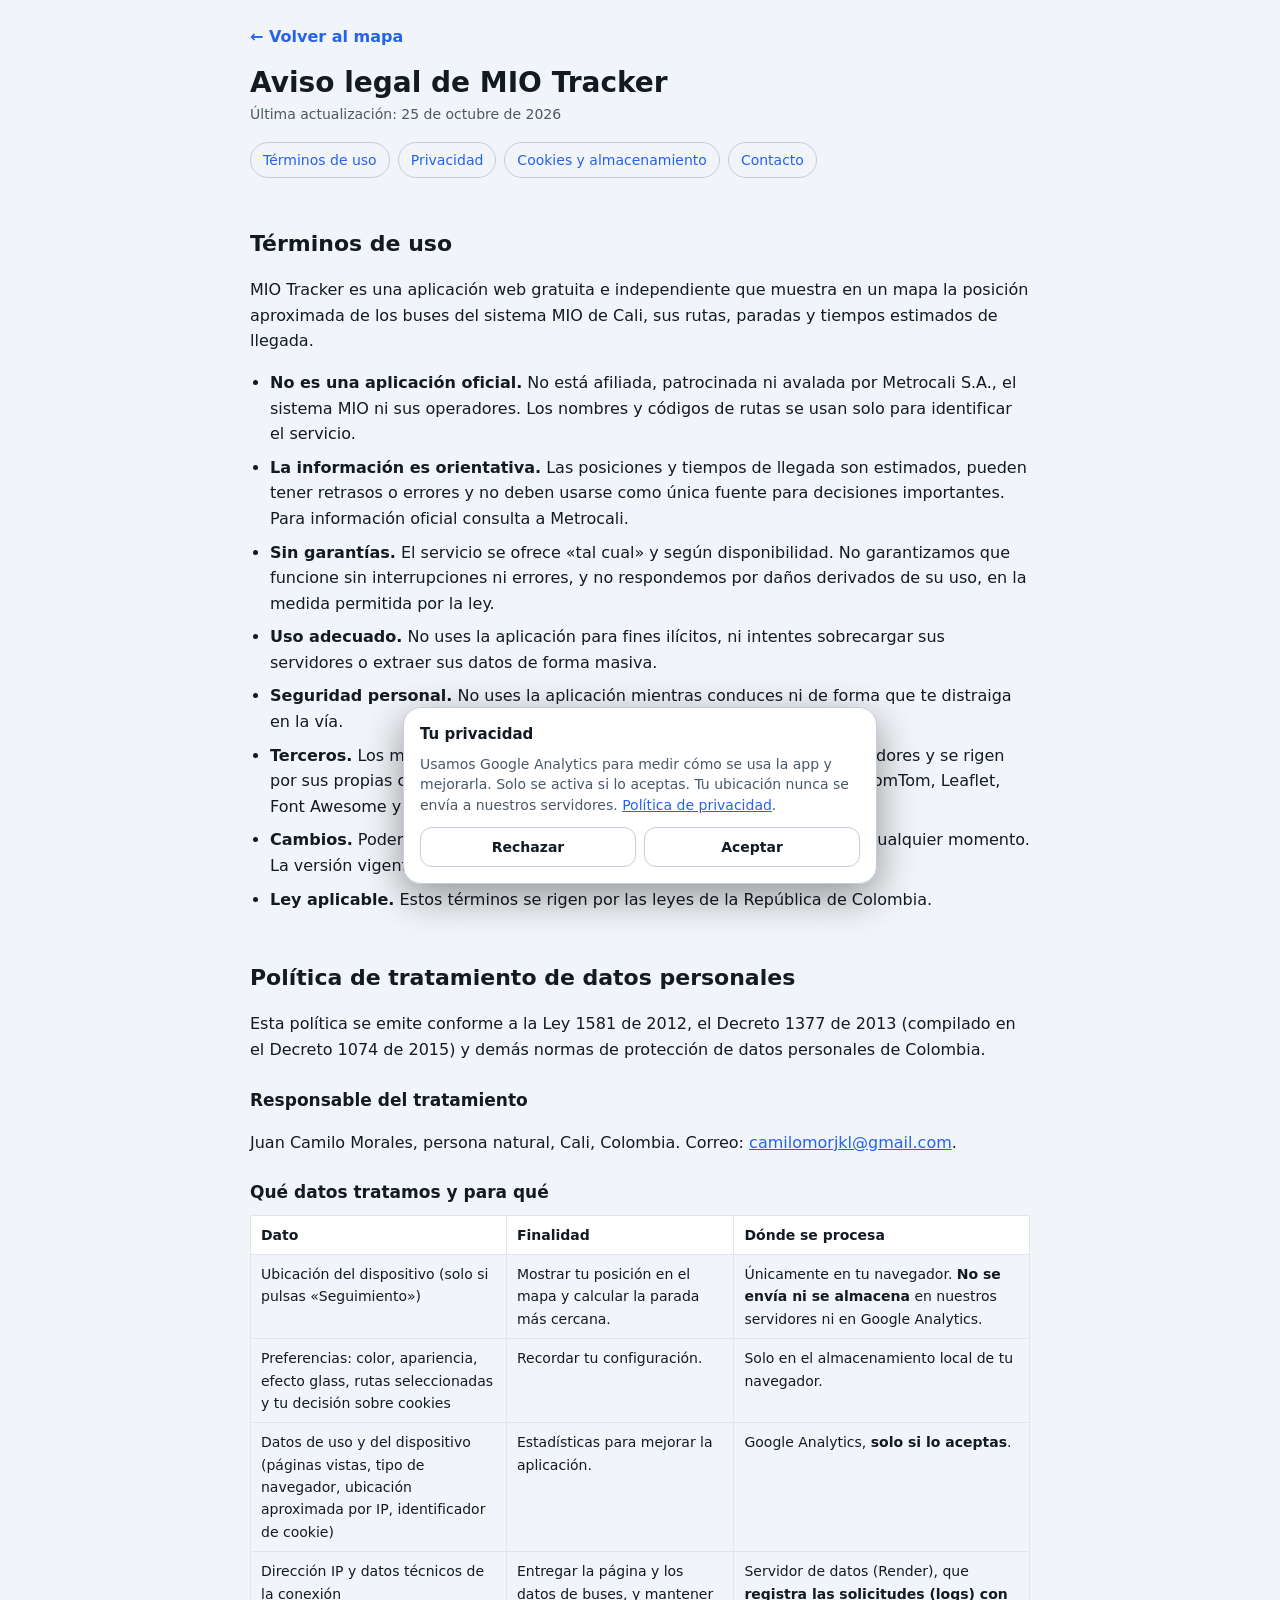
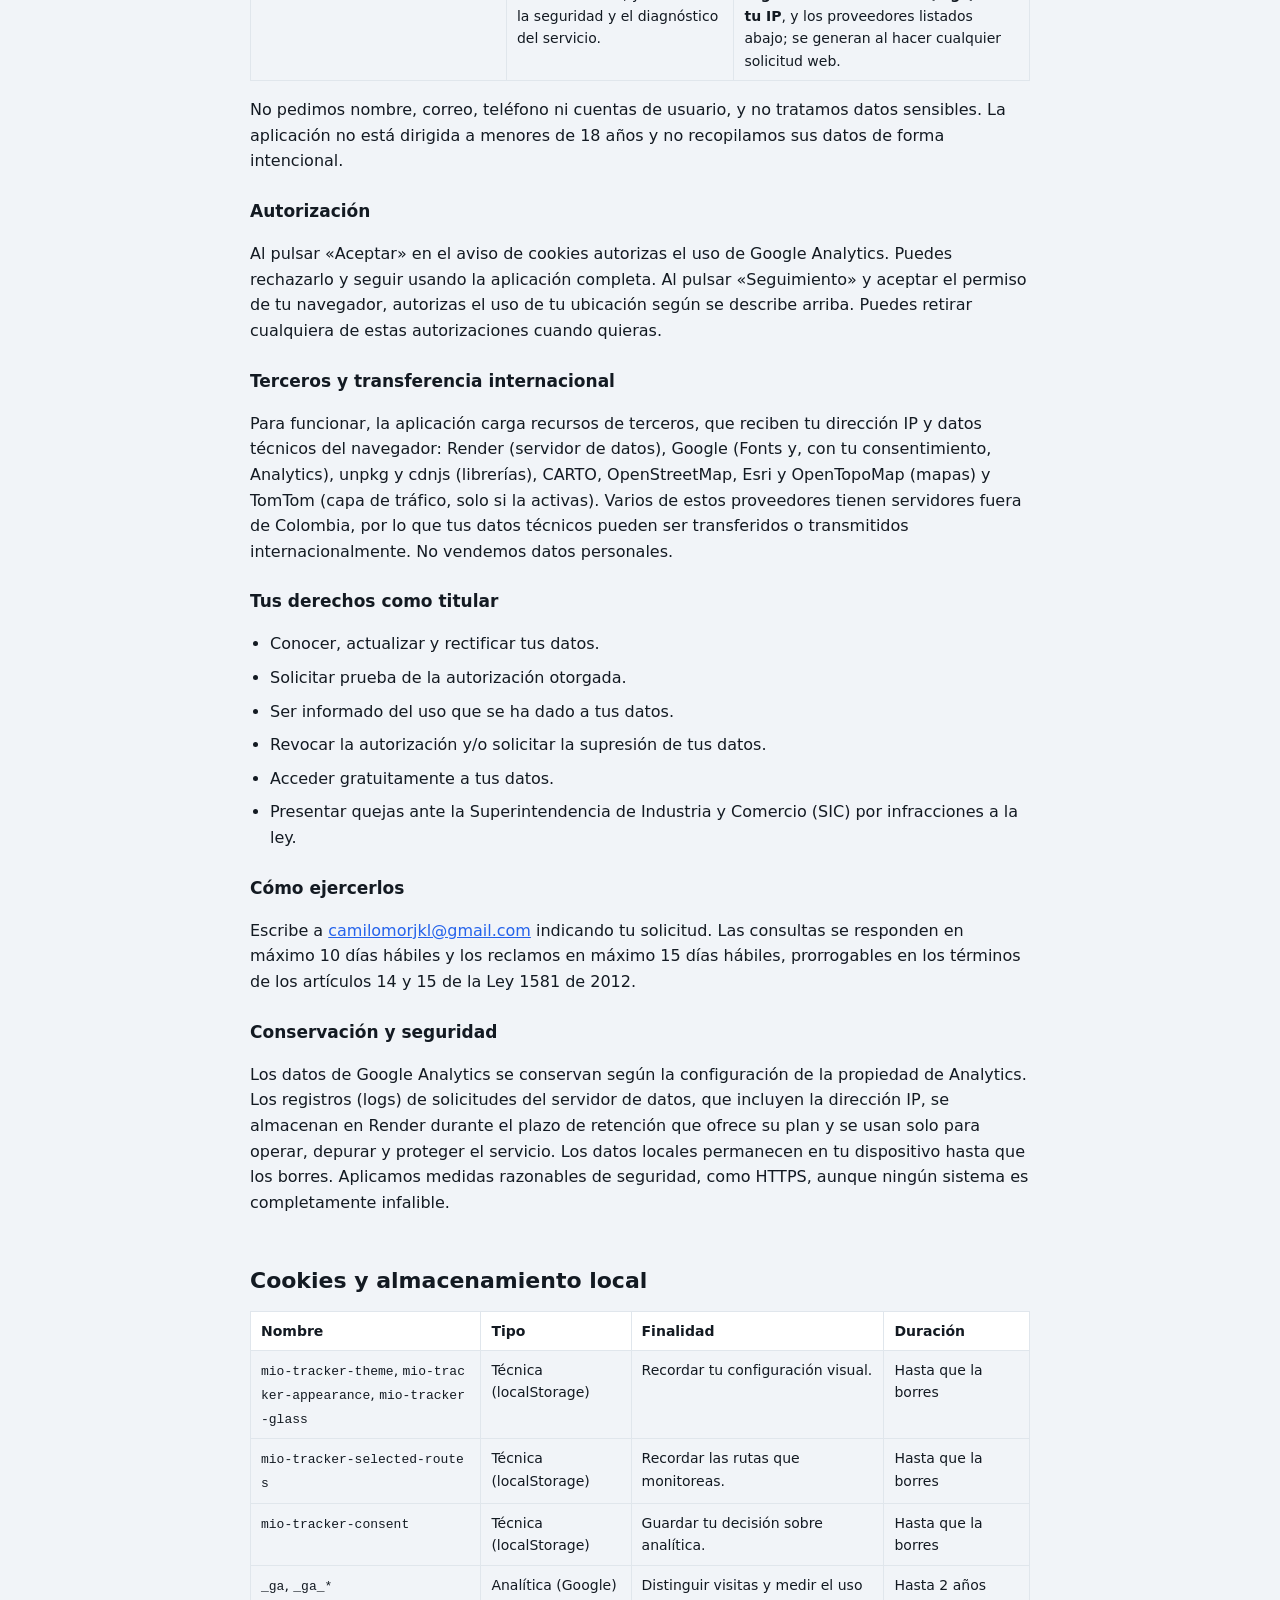
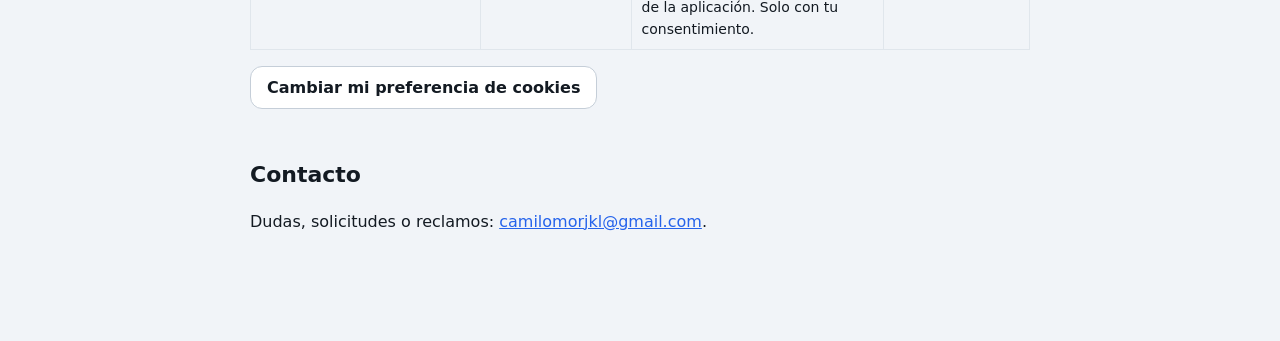
<file: legal.html>
<!DOCTYPE html>
<html lang="es" data-mode="dark">
<head>
    <meta charset="UTF-8">
    <meta name="viewport" content="width=device-width, initial-scale=1.0">
    <title>Aviso legal | MIO Tracker</title>
    <meta name="description" content="Política de privacidad, tratamiento de datos, cookies y términos de uso de MIO Tracker.">
    <link rel="icon" type="image/png" href="icon.png">

    <script>
        (function () {
            var root = document.documentElement;
            try {
                var appearance = localStorage.getItem('mio-tracker-appearance') || 'auto';
                var prefersLight = window.matchMedia && window.matchMedia('(prefers-color-scheme: light)').matches;
                root.dataset.mode = appearance === 'auto' ? (prefersLight ? 'light' : 'dark') : appearance;
            } catch (error) {
                // Storage unavailable: keep the dark default
            }
        })();
    </script>

    <link rel="stylesheet" href="consent.css">
    <link rel="stylesheet" href="legal.css">
    <script src="consent.js"></script>
</head>
<body>
    <main class="legal">
        <a class="legal-back" href="./">&larr; Volver al mapa</a>
        <h1>Aviso legal de MIO Tracker</h1>
        <p class="legal-date">Última actualización: 25 de octubre de 2026</p>

        <nav class="legal-nav" aria-label="Contenido">
            <a href="#terminos">Términos de uso</a>
            <a href="#privacidad">Privacidad</a>
            <a href="#cookies">Cookies y almacenamiento</a>
            <a href="#contacto">Contacto</a>
        </nav>

        <section id="terminos">
            <h2>Términos de uso</h2>
            <p>MIO Tracker es una aplicación web gratuita e independiente que muestra en un mapa la posición aproximada de los buses del sistema MIO de Cali, sus rutas, paradas y tiempos estimados de llegada.</p>
            <ul>
                <li><strong>No es una aplicación oficial.</strong> No está afiliada, patrocinada ni avalada por Metrocali S.A., el sistema MIO ni sus operadores. Los nombres y códigos de rutas se usan solo para identificar el servicio.</li>
                <li><strong>La información es orientativa.</strong> Las posiciones y tiempos de llegada son estimados, pueden tener retrasos o errores y no deben usarse como única fuente para decisiones importantes. Para información oficial consulta a Metrocali.</li>
                <li><strong>Sin garantías.</strong> El servicio se ofrece «tal cual» y según disponibilidad. No garantizamos que funcione sin interrupciones ni errores, y no respondemos por daños derivados de su uso, en la medida permitida por la ley.</li>
                <li><strong>Uso adecuado.</strong> No uses la aplicación para fines ilícitos, ni intentes sobrecargar sus servidores o extraer sus datos de forma masiva.</li>
                <li><strong>Seguridad personal.</strong> No uses la aplicación mientras conduces ni de forma que te distraiga en la vía.</li>
                <li><strong>Terceros.</strong> Los mapas, el tráfico y demás servicios pertenecen a sus proveedores y se rigen por sus propias condiciones: OpenStreetMap, CARTO, Esri, OpenTopoMap, TomTom, Leaflet, Font Awesome y Google Fonts.</li>
                <li><strong>Cambios.</strong> Podemos modificar o suspender el servicio y estos términos en cualquier momento. La versión vigente es la publicada en esta página.</li>
                <li><strong>Ley aplicable.</strong> Estos términos se rigen por las leyes de la República de Colombia.</li>
            </ul>
        </section>

        <section id="privacidad">
            <h2>Política de tratamiento de datos personales</h2>
            <p>Esta política se emite conforme a la Ley 1581 de 2012, el Decreto 1377 de 2013 (compilado en el Decreto 1074 de 2015) y demás normas de protección de datos personales de Colombia.</p>

            <h3>Responsable del tratamiento</h3>
            <p>Juan Camilo Morales, persona natural, Cali, Colombia. Correo: <a href="mailto:camilomorjkl@gmail.com">camilomorjkl@gmail.com</a>.</p>

            <h3>Qué datos tratamos y para qué</h3>
            <table>
                <thead>
                    <tr><th>Dato</th><th>Finalidad</th><th>Dónde se procesa</th></tr>
                </thead>
                <tbody>
                    <tr>
                        <td>Ubicación del dispositivo (solo si pulsas «Seguimiento»)</td>
                        <td>Mostrar tu posición en el mapa y calcular la parada más cercana.</td>
                        <td>Únicamente en tu navegador. <strong>No se envía ni se almacena</strong> en nuestros servidores ni en Google Analytics.</td>
                    </tr>
                    <tr>
                        <td>Preferencias: color, apariencia, efecto glass, rutas seleccionadas y tu decisión sobre cookies</td>
                        <td>Recordar tu configuración.</td>
                        <td>Solo en el almacenamiento local de tu navegador.</td>
                    </tr>
                    <tr>
                        <td>Datos de uso y del dispositivo (páginas vistas, tipo de navegador, ubicación aproximada por IP, identificador de cookie)</td>
                        <td>Estadísticas para mejorar la aplicación.</td>
                        <td>Google Analytics, <strong>solo si lo aceptas</strong>.</td>
                    </tr>
                    <tr>
                        <td>Dirección IP y datos técnicos de la conexión</td>
                        <td>Entregar la página y los datos de buses, y mantener la seguridad y el diagnóstico del servicio.</td>
                        <td>Servidor de datos (Render), que <strong>registra las solicitudes (logs) con tu IP</strong>, y los proveedores listados abajo; se generan al hacer cualquier solicitud web.</td>
                    </tr>
                </tbody>
            </table>
            <p>No pedimos nombre, correo, teléfono ni cuentas de usuario, y no tratamos datos sensibles. La aplicación no está dirigida a menores de 18 años y no recopilamos sus datos de forma intencional.</p>

            <h3>Autorización</h3>
            <p>Al pulsar «Aceptar» en el aviso de cookies autorizas el uso de Google Analytics. Puedes rechazarlo y seguir usando la aplicación completa. Al pulsar «Seguimiento» y aceptar el permiso de tu navegador, autorizas el uso de tu ubicación según se describe arriba. Puedes retirar cualquiera de estas autorizaciones cuando quieras.</p>

            <h3>Terceros y transferencia internacional</h3>
            <p>Para funcionar, la aplicación carga recursos de terceros, que reciben tu dirección IP y datos técnicos del navegador: Render (servidor de datos), Google (Fonts y, con tu consentimiento, Analytics), unpkg y cdnjs (librerías), CARTO, OpenStreetMap, Esri y OpenTopoMap (mapas) y TomTom (capa de tráfico, solo si la activas). Varios de estos proveedores tienen servidores fuera de Colombia, por lo que tus datos técnicos pueden ser transferidos o transmitidos internacionalmente. No vendemos datos personales.</p>

            <h3>Tus derechos como titular</h3>
            <ul>
                <li>Conocer, actualizar y rectificar tus datos.</li>
                <li>Solicitar prueba de la autorización otorgada.</li>
                <li>Ser informado del uso que se ha dado a tus datos.</li>
                <li>Revocar la autorización y/o solicitar la supresión de tus datos.</li>
                <li>Acceder gratuitamente a tus datos.</li>
                <li>Presentar quejas ante la Superintendencia de Industria y Comercio (SIC) por infracciones a la ley.</li>
            </ul>

            <h3>Cómo ejercerlos</h3>
            <p>Escribe a <a href="mailto:camilomorjkl@gmail.com">camilomorjkl@gmail.com</a> indicando tu solicitud. Las consultas se responden en máximo 10 días hábiles y los reclamos en máximo 15 días hábiles, prorrogables en los términos de los artículos 14 y 15 de la Ley 1581 de 2012.</p>

            <h3>Conservación y seguridad</h3>
            <p>Los datos de Google Analytics se conservan según la configuración de la propiedad de Analytics. Los registros (logs) de solicitudes del servidor de datos, que incluyen la dirección IP, se almacenan en Render durante el plazo de retención que ofrece su plan y se usan solo para operar, depurar y proteger el servicio. Los datos locales permanecen en tu dispositivo hasta que los borres. Aplicamos medidas razonables de seguridad, como HTTPS, aunque ningún sistema es completamente infalible.</p>
        </section>

        <section id="cookies">
            <h2>Cookies y almacenamiento local</h2>
            <table>
                <thead>
                    <tr><th>Nombre</th><th>Tipo</th><th>Finalidad</th><th>Duración</th></tr>
                </thead>
                <tbody>
                    <tr><td><code>mio-tracker-theme</code>, <code>mio-tracker-appearance</code>, <code>mio-tracker-glass</code></td><td>Técnica (localStorage)</td><td>Recordar tu configuración visual.</td><td>Hasta que la borres</td></tr>
                    <tr><td><code>mio-tracker-selected-routes</code></td><td>Técnica (localStorage)</td><td>Recordar las rutas que monitoreas.</td><td>Hasta que la borres</td></tr>
                    <tr><td><code>mio-tracker-consent</code></td><td>Técnica (localStorage)</td><td>Guardar tu decisión sobre analítica.</td><td>Hasta que la borres</td></tr>
                    <tr><td><code>_ga</code>, <code>_ga_*</code></td><td>Analítica (Google)</td><td>Distinguir visitas y medir el uso de la aplicación. Solo con tu consentimiento.</td><td>Hasta 2 años</td></tr>
                </tbody>
            </table>
            <p><button type="button" class="legal-button" onclick="MioConsent.open()">Cambiar mi preferencia de cookies</button></p>
        </section>

        <section id="contacto">
            <h2>Contacto</h2>
            <p>Dudas, solicitudes o reclamos: <a href="mailto:camilomorjkl@gmail.com">camilomorjkl@gmail.com</a>.</p>
        </section>
    </main>
</body>
</html>
</file>
<file: consent.css>
/* Cookie / analytics consent banner (shared by index.html and legal.html) */

.consent-banner {
    position: fixed;
    left: 50%;
    bottom: max(16px, env(safe-area-inset-bottom));
    z-index: 3000;
    display: grid;
    gap: 8px;
    width: min(440px, calc(100% - 24px));
    padding: 16px;
    transform: translateX(-50%);
    color: var(--text, #eef3f8);
    background: var(--surface, #111821);
    border: 1px solid var(--border-strong, #334357);
    border-radius: var(--radius-lg, 18px);
    box-shadow: var(--shadow-lg, 0 12px 40px rgb(0 0 0 / 0.4));
    font-family: var(--font-sans, system-ui, sans-serif);
    font-size: 14px;
    line-height: 1.45;
}

.consent-title {
    font-size: 15px;
}

.consent-text {
    margin: 0;
    color: var(--text-muted, #a3b2c3);
}

.consent-text a {
    color: var(--accent, #5aa9ff);
}

.consent-actions {
    display: grid;
    grid-template-columns: 1fr 1fr;
    gap: 8px;
    margin-top: 4px;
}

.consent-button {
    min-height: 40px;
    padding: 8px 12px;
    color: var(--text, #eef3f8);
    background: transparent;
    border: 1px solid var(--border-strong, #334357);
    border-radius: var(--radius, 12px);
    font: inherit;
    font-weight: 600;
    cursor: pointer;
}

.consent-button:hover {
    background: color-mix(in srgb, var(--accent, #5aa9ff) 12%, transparent);
}

.consent-button:focus-visible {
    outline: 2px solid var(--accent, #5aa9ff);
    outline-offset: 2px;
}
</file>
<file: legal.css>
/* Standalone legal page; follows the saved light/dark appearance */

:root,
:root[data-mode="dark"] {
    color-scheme: dark;
    --bg: #0a0f15;
    --surface: #111821;
    --border: #222e3c;
    --border-strong: #334357;
    --text: #eef3f8;
    --text-muted: #a3b2c3;
    --accent: #5aa9ff;
    --font-sans: "Figtree", "Segoe UI", system-ui, -apple-system, sans-serif;
}

:root[data-mode="light"] {
    color-scheme: light;
    --bg: #f1f4f8;
    --surface: #ffffff;
    --border: #e0e6ec;
    --border-strong: #c5ced8;
    --text: #131a22;
    --text-muted: #4a5868;
    --accent: #2563eb;
}

body {
    margin: 0;
    color: var(--text);
    background: var(--bg);
    font-family: var(--font-sans);
    font-size: 16px;
    line-height: 1.6;
}

.legal {
    max-width: 780px;
    margin: 0 auto;
    padding: 24px 16px 96px;
}

.legal a {
    color: var(--accent);
}

.legal-back {
    display: inline-block;
    margin-bottom: 16px;
    font-weight: 600;
    text-decoration: none;
}

.legal h1 {
    margin: 0 0 4px;
    font-size: 28px;
    line-height: 1.2;
}

.legal h2 {
    margin: 0 0 12px;
    padding-top: 8px;
    font-size: 22px;
}

.legal h3 {
    margin: 24px 0 8px;
    font-size: 17px;
}

.legal section {
    margin-top: 40px;
}

.legal-date {
    margin: 0 0 16px;
    color: var(--text-muted);
    font-size: 14px;
}

.legal-nav {
    display: flex;
    flex-wrap: wrap;
    gap: 8px;
    margin: 16px 0 0;
}

.legal-nav a {
    padding: 6px 12px;
    border: 1px solid var(--border-strong);
    border-radius: 999px;
    font-size: 14px;
    text-decoration: none;
}

.legal ul {
    padding-left: 20px;
}

.legal li {
    margin-bottom: 8px;
}

.legal table {
    display: block;
    width: 100%;
    overflow-x: auto;
    border-collapse: collapse;
    font-size: 14px;
}

.legal th,
.legal td {
    min-width: 120px;
    padding: 8px 10px;
    border: 1px solid var(--border);
    text-align: left;
    vertical-align: top;
}

.legal th {
    background: var(--surface);
}

.legal code {
    font-size: 13px;
    word-break: break-all;
}

.legal-button {
    min-height: 40px;
    padding: 8px 16px;
    color: var(--text);
    background: var(--surface);
    border: 1px solid var(--border-strong);
    border-radius: 12px;
    font: inherit;
    font-weight: 600;
    cursor: pointer;
}

.legal-button:focus-visible,
.legal a:focus-visible {
    outline: 2px solid var(--accent);
    outline-offset: 2px;
}
</file>
